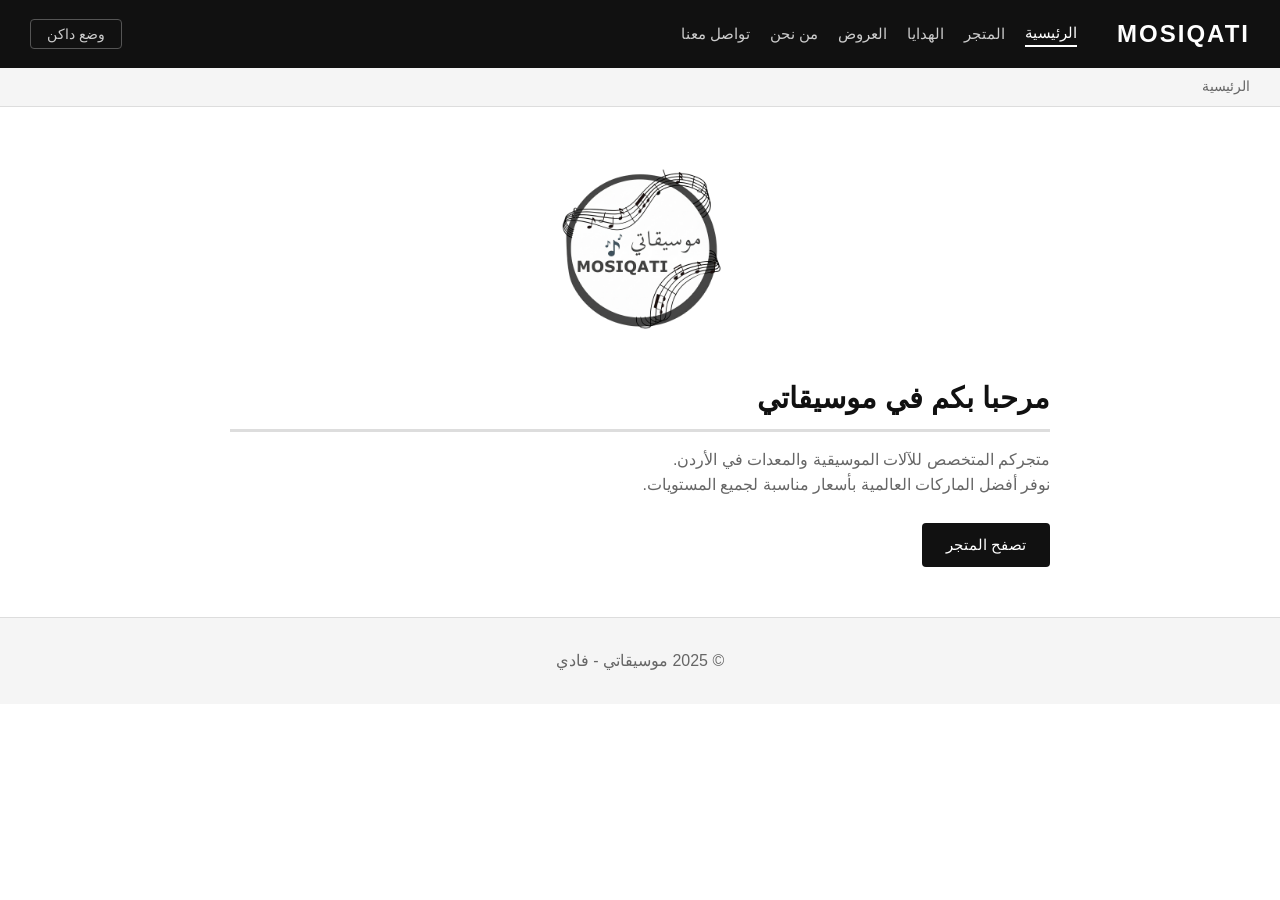
<file: index.html>
<!DOCTYPE html>
<html lang="ar" dir="rtl">
<head>
    <meta charset="UTF-8">
    <meta name="viewport" content="width=device-width, initial-scale=1.0">
    <title>موسيقاتي - الصفحة الرئيسية</title>
    <link rel="stylesheet" href="style.css">
    <script src="theme.js"></script>
</head>
<body>

<nav>
    <span class="logo">MOSIQATI</span>
    <a href="index.html">الرئيسية</a>
    <a href="store.html">المتجر</a>
    <a href="gifts.html">الهدايا</a>
    <a href="offers.html">العروض</a>
    <a href="about.html">من نحن</a>
    <a href="contact.html">تواصل معنا</a>
    <button class="theme-btn" id="themeBtn" onclick="toggleTheme()">وضع داكن</button>
</nav>
<div class="page-title-bar">الرئيسية</div>

<main>
    <div class="hero">
        <img src="Sources/Photos/Logo/Logo.png" alt="لافتة المتجر">
    </div>
    <h1>مرحبا بكم في موسيقاتي</h1>
    <p>متجركم المتخصص للآلات الموسيقية والمعدات في الأردن.<br>
       نوفر أفضل الماركات العالمية بأسعار مناسبة لجميع المستويات.</p>
    <a href="store.html" class="btn">تصفح المتجر</a>
</main>

<footer>© 2025 موسيقاتي - فادي</footer>
</body>
</html>
</file>
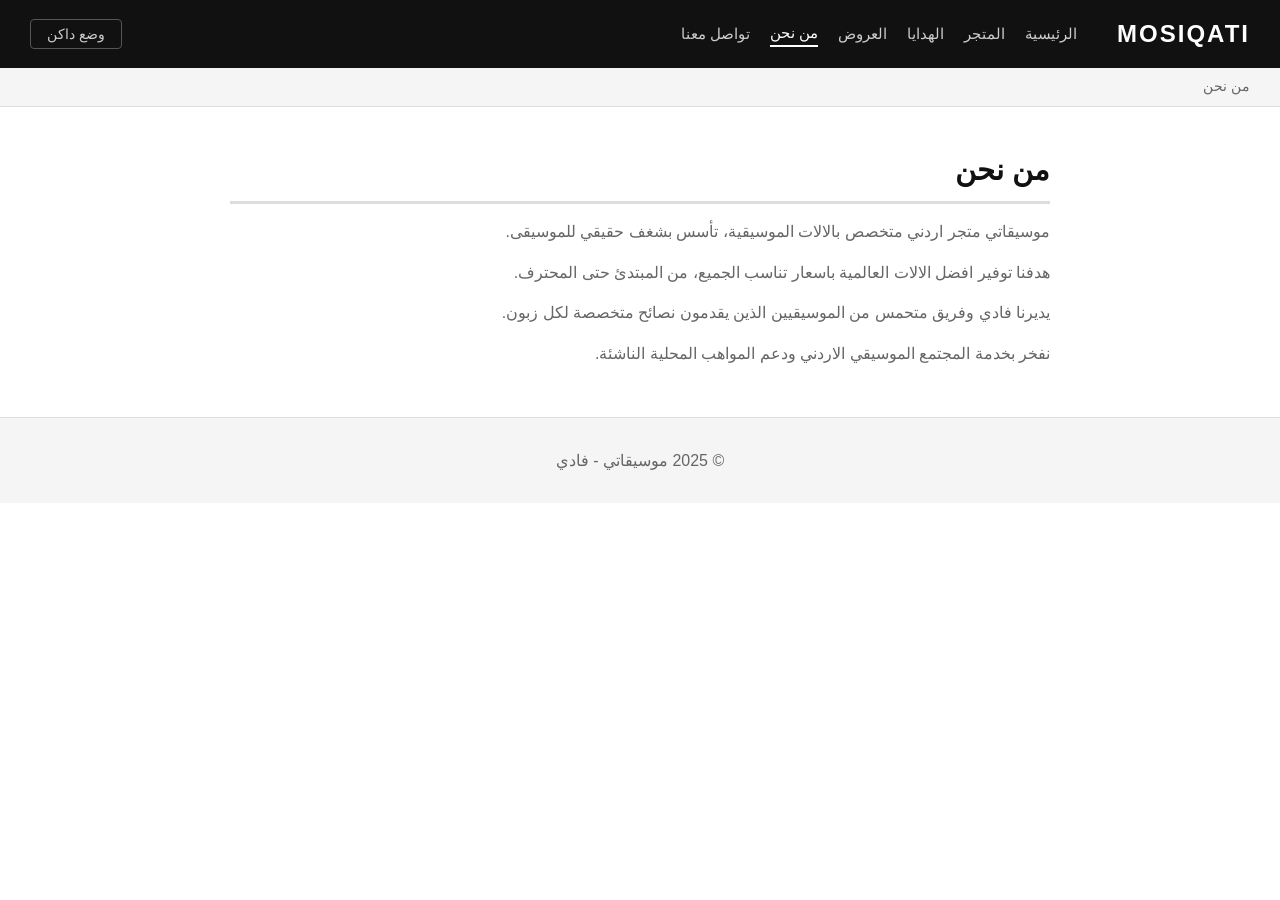
<file: about.html>
<!DOCTYPE html>
<html lang="ar" dir="rtl">
<head>
    <meta charset="UTF-8">
    <meta name="viewport" content="width=device-width, initial-scale=1.0">
    <title>موسيقاتي - من نحن</title>
    <link rel="stylesheet" href="style.css">
    <script src="theme.js"></script>
</head>
<body>
<nav>
    <span class="logo">MOSIQATI</span>
    <a href="index.html">الرئيسية</a>
    <a href="store.html">المتجر</a>
    <a href="gifts.html">الهدايا</a>
    <a href="offers.html">العروض</a>
    <a href="about.html">من نحن</a>
    <a href="contact.html">تواصل معنا</a>
    <button class="theme-btn" id="themeBtn" onclick="toggleTheme()">وضع داكن</button>
</nav>
<div class="page-title-bar">من نحن</div>
<main>
    <h1>من نحن</h1>
    <p>موسيقاتي متجر اردني متخصص بالالات الموسيقية، تأسس بشغف حقيقي للموسيقى.</p>
    <p>هدفنا توفير افضل الالات العالمية باسعار تناسب الجميع، من المبتدئ حتى المحترف.</p>
    <p>يديرنا فادي وفريق متحمس من الموسيقيين الذين يقدمون نصائح متخصصة لكل زبون.</p>
    <p>نفخر بخدمة المجتمع الموسيقي الاردني ودعم المواهب المحلية الناشئة.</p>
</main>
<footer>© 2025 موسيقاتي - فادي</footer>
</body>
</html>
</file>
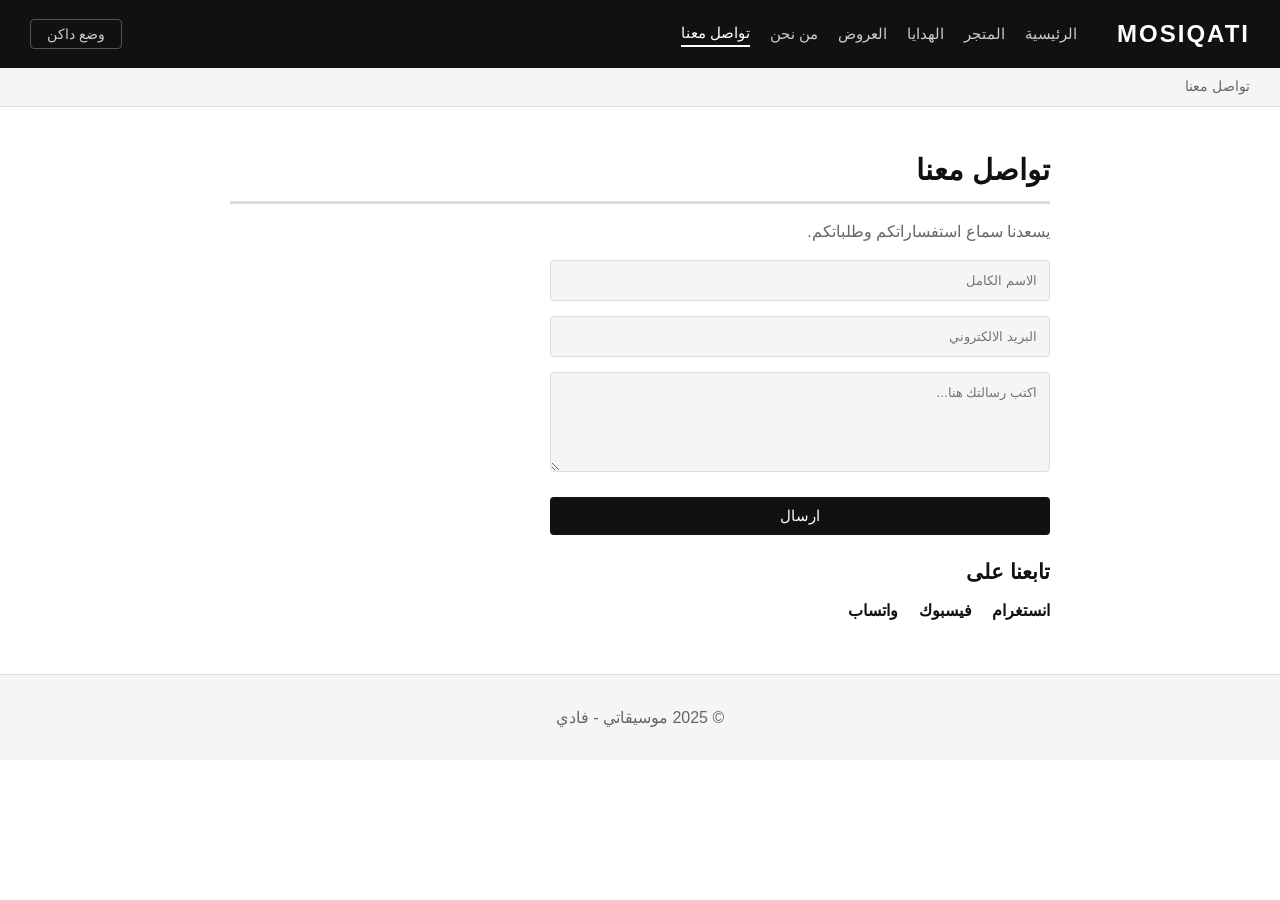
<file: contact.html>
<!DOCTYPE html>
<html lang="ar" dir="rtl">
<head>
    <meta charset="UTF-8">
    <meta name="viewport" content="width=device-width, initial-scale=1.0">
    <title>موسيقاتي - تواصل معنا</title>
    <link rel="stylesheet" href="style.css">
    <script src="theme.js"></script>
</head>
<body>
<nav>
    <span class="logo">MOSIQATI</span>
    <a href="index.html">الرئيسية</a>
    <a href="store.html">المتجر</a>
    <a href="gifts.html">الهدايا</a>
    <a href="offers.html">العروض</a>
    <a href="about.html">من نحن</a>
    <a href="contact.html">تواصل معنا</a>
    <button class="theme-btn" id="themeBtn" onclick="toggleTheme()">وضع داكن</button>
</nav>
<div class="page-title-bar">تواصل معنا</div>
<main>
    <h1>تواصل معنا</h1>
    <p>يسعدنا سماع استفساراتكم وطلباتكم.</p>
    <form>
        <input type="text" placeholder="الاسم الكامل" required>
        <input type="email" placeholder="البريد الالكتروني" required>
        <textarea placeholder="اكتب رسالتك هنا..."></textarea>
        <button type="submit" class="btn">ارسال</button>
    </form>
    <div class="social-links">
        <h2>تابعنا على</h2>
        <a href="https://instagram.com" target="_blank">انستغرام</a>
        <a href="https://facebook.com" target="_blank">فيسبوك</a>
        <a href="https://whatsapp.com" target="_blank">واتساب</a>
    </div>
</main>
<footer>© 2025 موسيقاتي - فادي</footer>
</body>
</html>
</file>
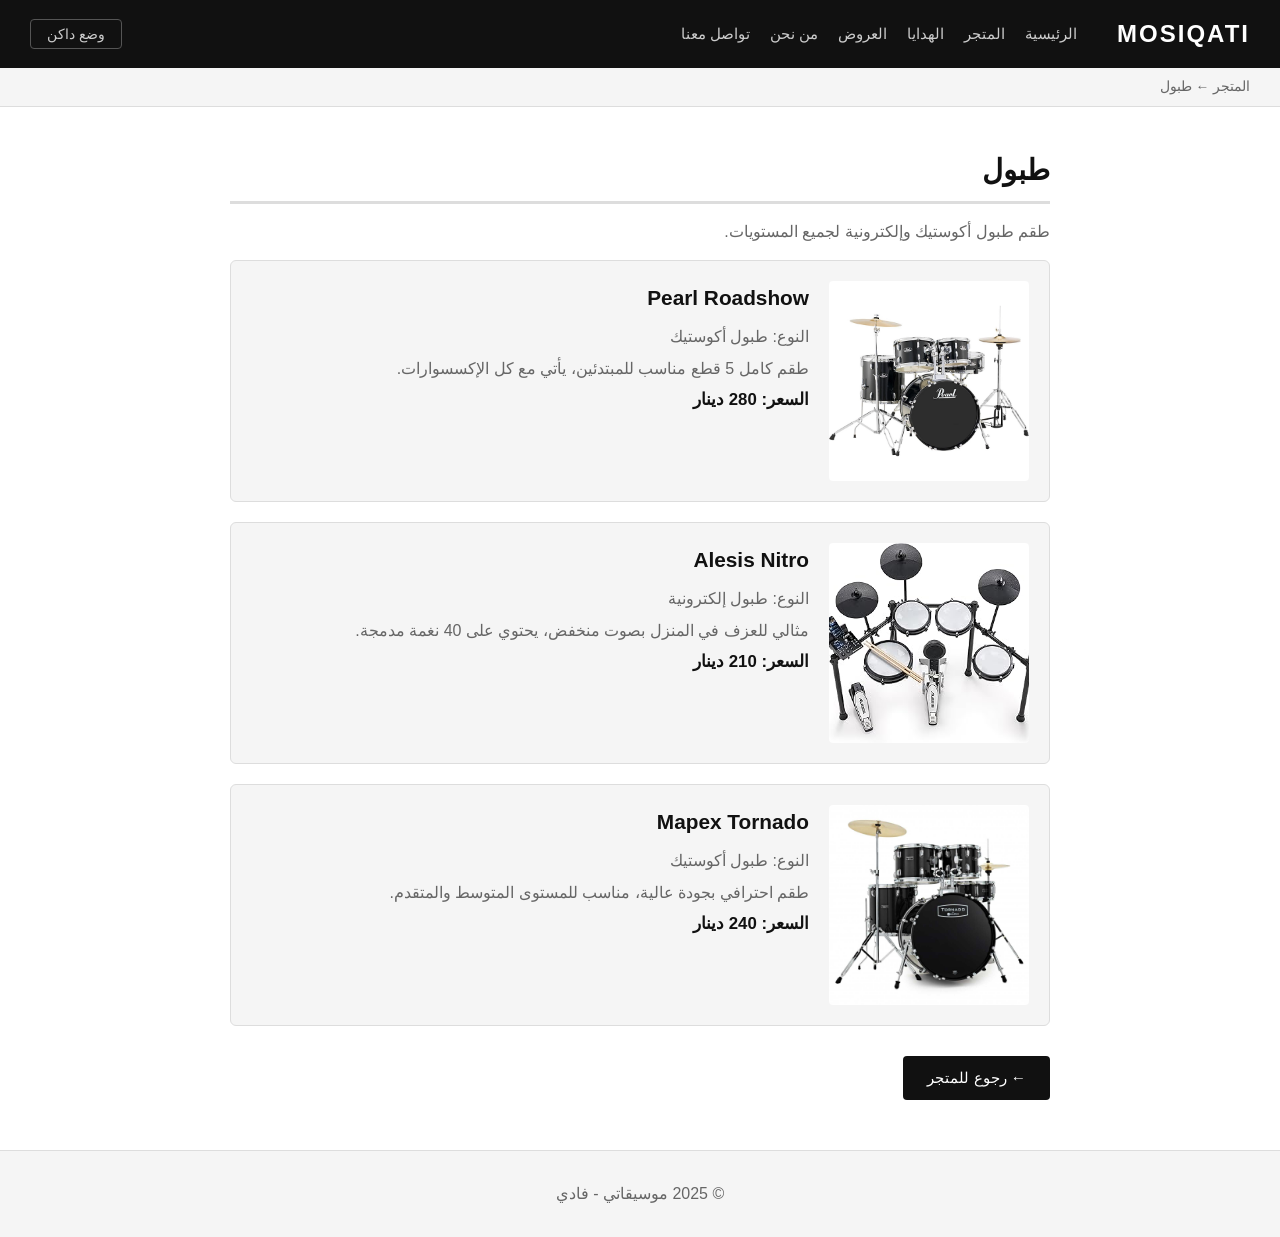
<file: drums.html>
<!DOCTYPE html>
<html lang="ar" dir="rtl">
<head>
  <meta charset="UTF-8">
  <meta name="viewport" content="width=device-width, initial-scale=1.0">
  <title>موسيقاتي - طبول</title>
  <link rel="stylesheet" href="style.css">
  <script src="theme.js"></script>
</head>
<body>

<nav>
  <span class="logo">MOSIQATI</span>
  <a href="index.html">الرئيسية</a>
  <a href="store.html">المتجر</a>
  <a href="gifts.html">الهدايا</a>
  <a href="offers.html">العروض</a>
  <a href="about.html">من نحن</a>
  <a href="contact.html">تواصل معنا</a>
  <button class="theme-btn" id="themeBtn" onclick="toggleTheme()">وضع داكن</button>
</nav>
<div class="page-title-bar">المتجر &larr; طبول</div>

<main>
  <h1>طبول</h1>
  <p>طقم طبول أكوستيك وإلكترونية لجميع المستويات.</p>

  <div class="item-card">
    <img src="Sources/Photos/Drums/Pearl Roadshow.jpg" alt="Pearl Roadshow">
    <div>
      <h2>Pearl Roadshow</h2>
      <p>النوع: طبول أكوستيك</p>
      <p>طقم كامل 5 قطع مناسب للمبتدئين، يأتي مع كل الإكسسوارات.</p>
      <p class="price">السعر: 280 دينار</p>
    </div>
  </div>

  <div class="item-card">
    <img src="Sources/Photos/Drums/Alesis Nitro.jpg" alt="Alesis Nitro">
    <div>
      <h2>Alesis Nitro</h2>
      <p>النوع: طبول إلكترونية</p>
      <p>مثالي للعزف في المنزل بصوت منخفض، يحتوي على 40 نغمة مدمجة.</p>
      <p class="price">السعر: 210 دينار</p>
    </div>
  </div>

  <div class="item-card">
    <img src="Sources/Photos/Drums/Mapex Tornado.jpg" alt="Mapex Tornado">
    <div>
      <h2>Mapex Tornado</h2>
      <p>النوع: طبول أكوستيك</p>
      <p>طقم احترافي بجودة عالية، مناسب للمستوى المتوسط والمتقدم.</p>
      <p class="price">السعر: 240 دينار</p>
    </div>
  </div>

  <a href="store.html" class="btn">← رجوع للمتجر</a>
</main>

<footer>© 2025 موسيقاتي - فادي</footer>
</body>
</html>
</file>
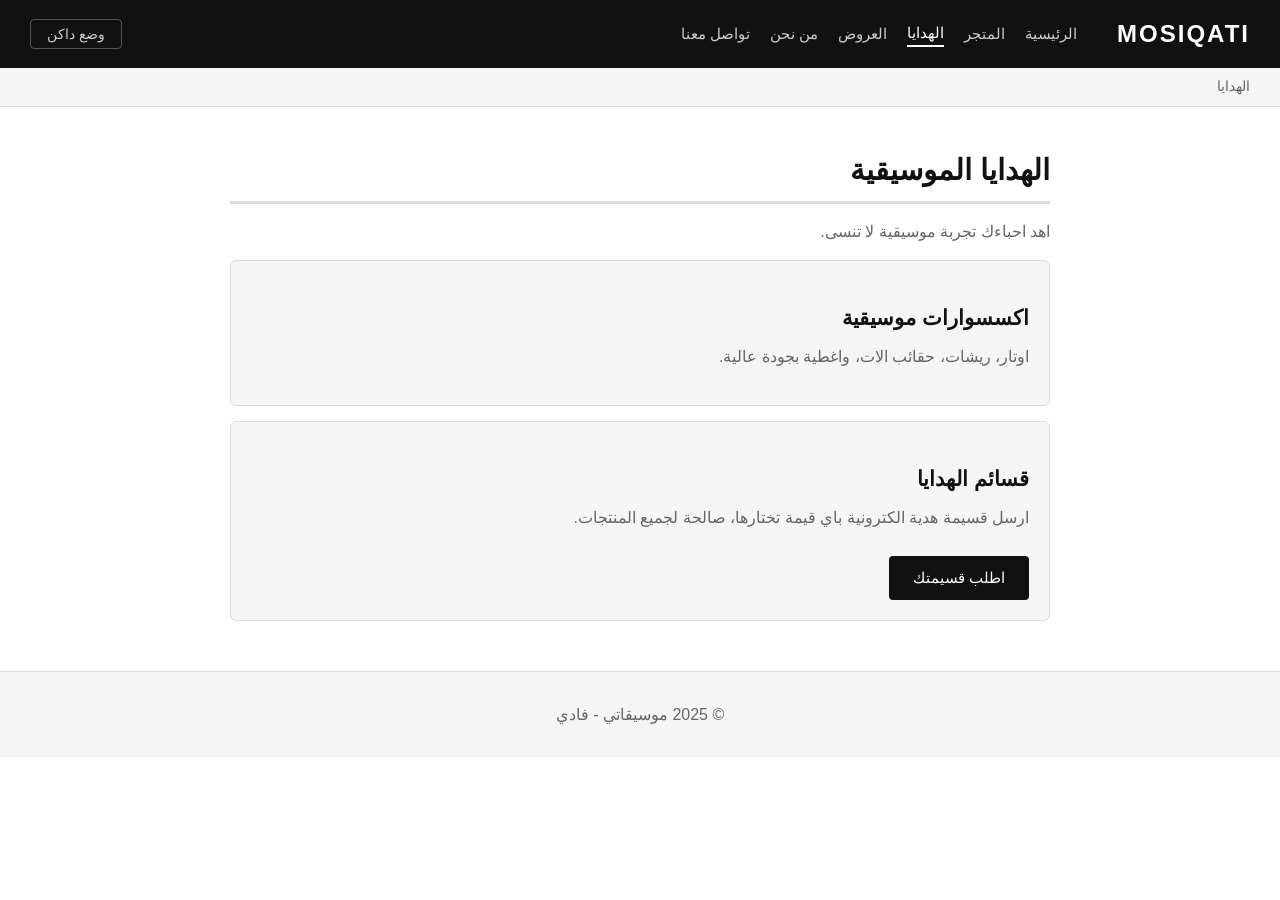
<file: gifts.html>
<!DOCTYPE html>
<html lang="ar" dir="rtl">
<head>
    <meta charset="UTF-8">
    <meta name="viewport" content="width=device-width, initial-scale=1.0">
    <title>موسيقاتي - الهدايا</title>
    <link rel="stylesheet" href="style.css">
    <script src="theme.js"></script>
</head>
<body>
<nav>
    <span class="logo">MOSIQATI</span>
    <a href="index.html">الرئيسية</a>
    <a href="store.html">المتجر</a>
    <a href="gifts.html">الهدايا</a>
    <a href="offers.html">العروض</a>
    <a href="about.html">من نحن</a>
    <a href="contact.html">تواصل معنا</a>
    <button class="theme-btn" id="themeBtn" onclick="toggleTheme()">وضع داكن</button>
</nav>
<div class="page-title-bar">الهدايا</div>
<main>
    <h1>الهدايا الموسيقية</h1>
    <p>اهد احباءك تجربة موسيقية لا تنسى.</p>
    <div class="gift-item">
        <h2>اكسسوارات موسيقية</h2>
        <p>اوتار، ريشات، حقائب الات، واغطية بجودة عالية.</p>
    </div>
    <div class="gift-item">
        <h2>قسائم الهدايا</h2>
        <p>ارسل قسيمة هدية الكترونية باي قيمة تختارها، صالحة لجميع المنتجات.</p>
        <a href="contact.html" class="btn">اطلب قسيمتك</a>
    </div>
</main>
<footer>© 2025 موسيقاتي - فادي</footer>
</body>
</html>
</file>
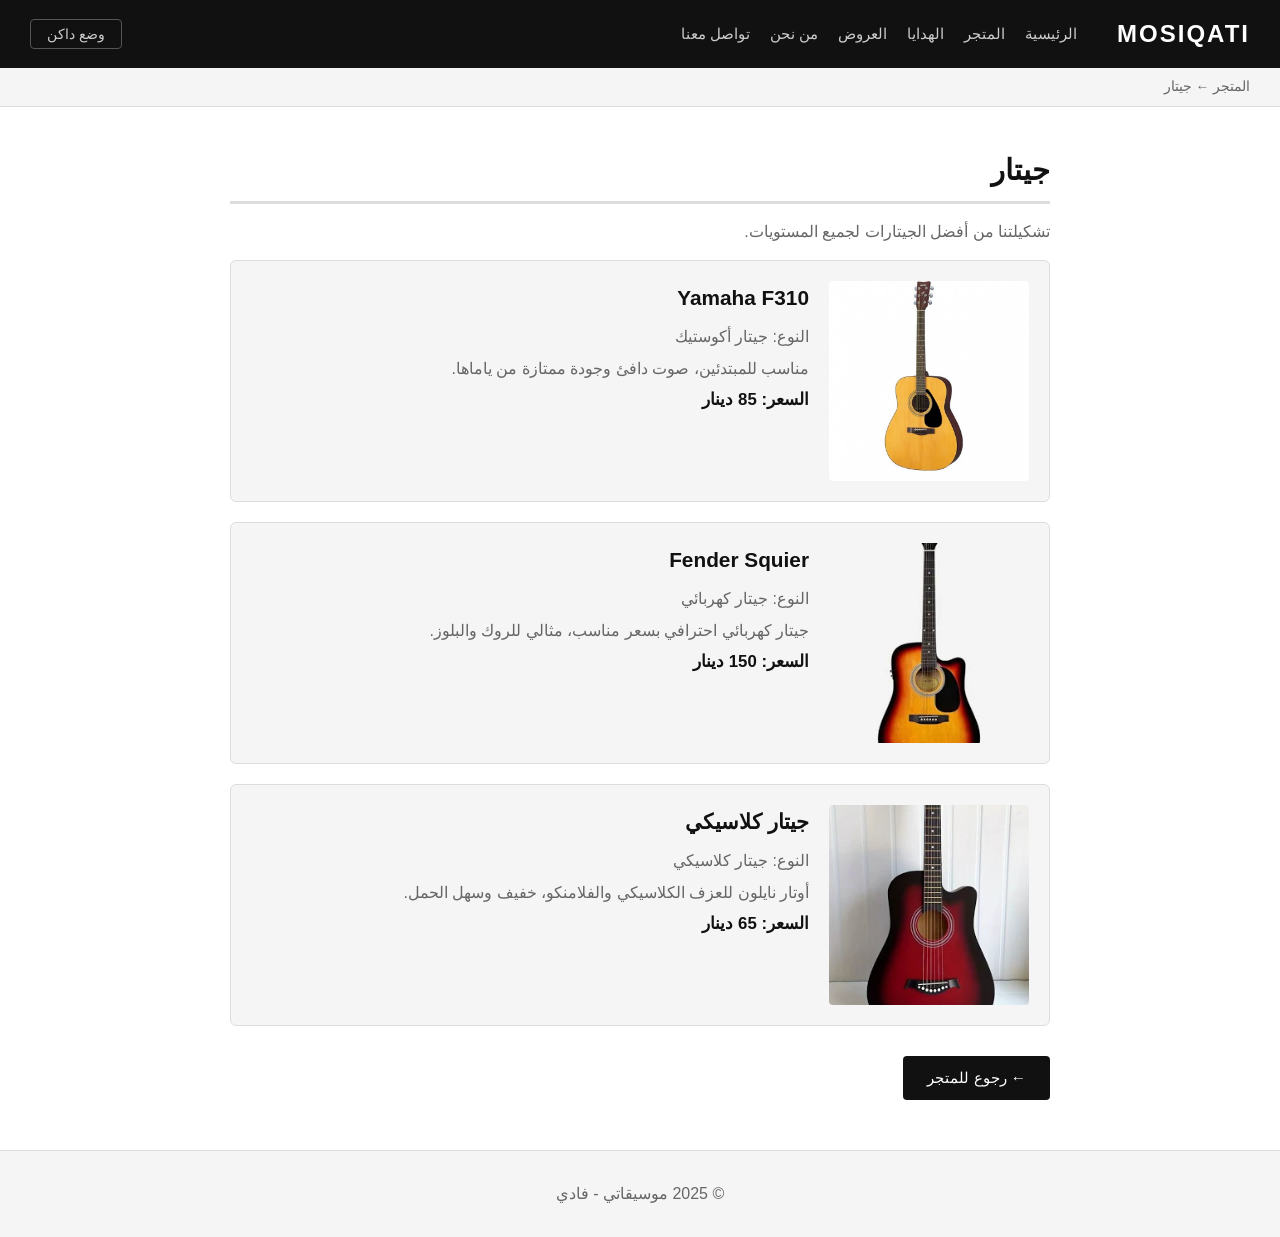
<file: guitars.html>
<!DOCTYPE html>
<html lang="ar" dir="rtl">
<head>
  <meta charset="UTF-8">
  <meta name="viewport" content="width=device-width, initial-scale=1.0">
  <title>موسيقاتي - جيتار</title>
  <link rel="stylesheet" href="style.css">
  <script src="theme.js"></script>
</head>
<body>

<nav>
  <span class="logo">MOSIQATI</span>
  <a href="index.html">الرئيسية</a>
  <a href="store.html">المتجر</a>
  <a href="gifts.html">الهدايا</a>
  <a href="offers.html">العروض</a>
  <a href="about.html">من نحن</a>
  <a href="contact.html">تواصل معنا</a>
  <button class="theme-btn" id="themeBtn" onclick="toggleTheme()">وضع داكن</button>
</nav>
<div class="page-title-bar">المتجر &larr; جيتار</div>

<main>
  <h1>جيتار</h1>
  <p>تشكيلتنا من أفضل الجيتارات لجميع المستويات.</p>

  <div class="item-card">
    <img src="Sources/Photos/Guitars/Yamaha F310.jpg" alt="Yamaha F310">
    <div>
      <h2>Yamaha F310</h2>
      <p>النوع: جيتار أكوستيك</p>
      <p>مناسب للمبتدئين، صوت دافئ وجودة ممتازة من ياماها.</p>
      <p class="price">السعر: 85 دينار</p>
    </div>
  </div>

  <div class="item-card">
    <img src="Sources/Photos/Guitars/Fender Squier.jpg" alt="Fender Squier">
    <div>
      <h2>Fender Squier</h2>
      <p>النوع: جيتار كهربائي</p>
      <p>جيتار كهربائي احترافي بسعر مناسب، مثالي للروك والبلوز.</p>
      <p class="price">السعر: 150 دينار</p>
    </div>
  </div>

  <div class="item-card">
    <img src="Sources/Photos/Guitars/classic.jpg" alt="جيتار كلاسيكي">
    <div>
      <h2>جيتار كلاسيكي</h2>
      <p>النوع: جيتار كلاسيكي</p>
      <p>أوتار نايلون للعزف الكلاسيكي والفلامنكو، خفيف وسهل الحمل.</p>
      <p class="price">السعر: 65 دينار</p>
    </div>
  </div>

  <a href="store.html" class="btn">← رجوع للمتجر</a>
</main>

<footer>© 2025 موسيقاتي - فادي</footer>
</body>
</html>
</file>
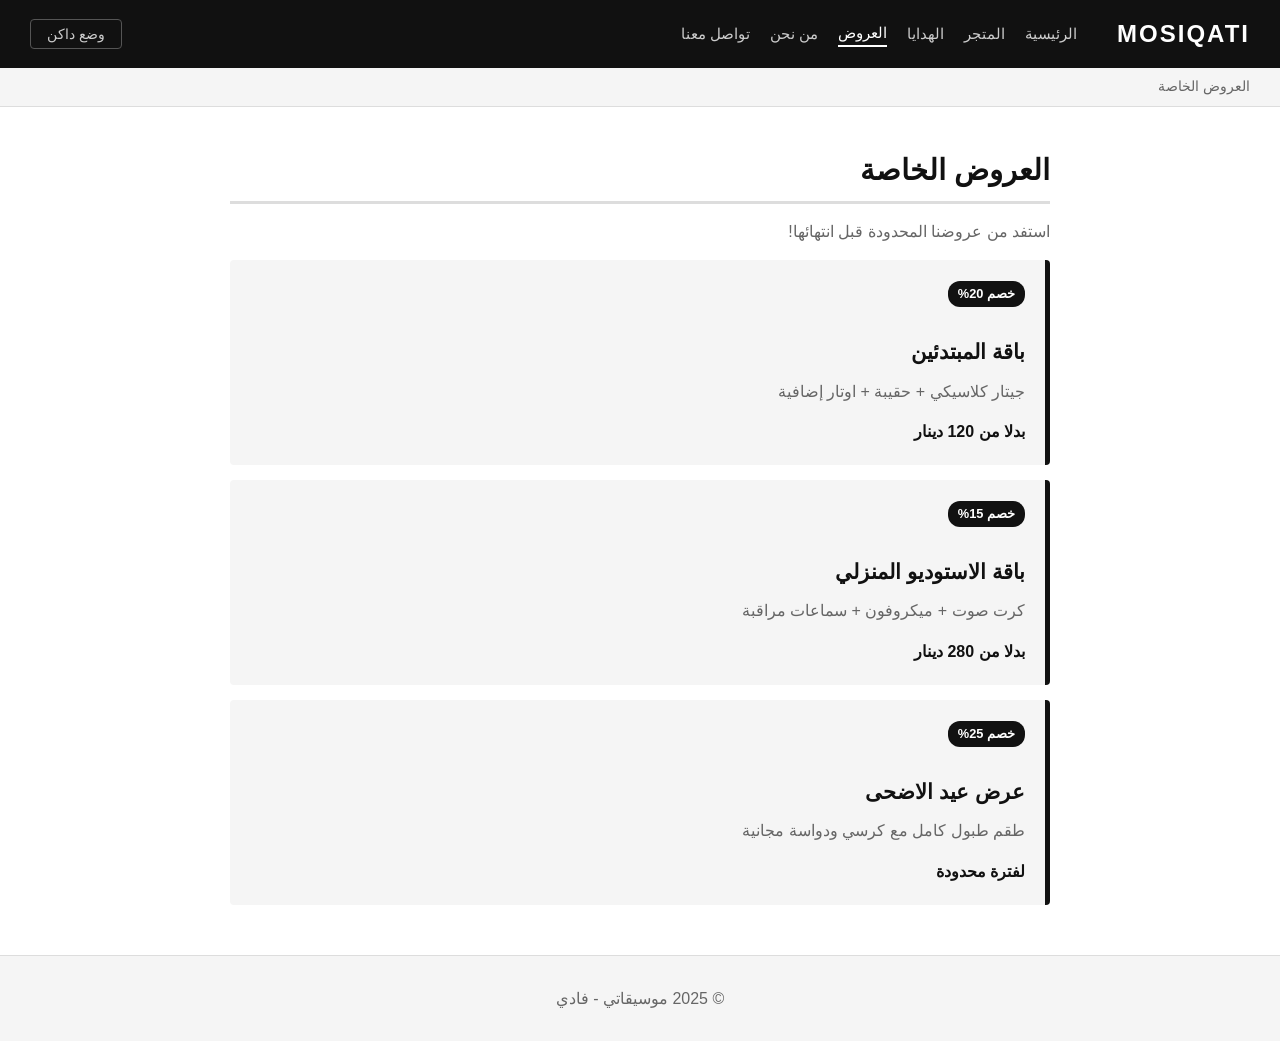
<file: offers.html>
<!DOCTYPE html>
<html lang="ar" dir="rtl">
<head>
    <meta charset="UTF-8">
    <meta name="viewport" content="width=device-width, initial-scale=1.0">
    <title>موسيقاتي - العروض الخاصة</title>
    <link rel="stylesheet" href="style.css">
    <script src="theme.js"></script>
</head>
<body>
<nav>
    <span class="logo">MOSIQATI</span>
    <a href="index.html">الرئيسية</a>
    <a href="store.html">المتجر</a>
    <a href="gifts.html">الهدايا</a>
    <a href="offers.html">العروض</a>
    <a href="about.html">من نحن</a>
    <a href="contact.html">تواصل معنا</a>
    <button class="theme-btn" id="themeBtn" onclick="toggleTheme()">وضع داكن</button>
</nav>
<div class="page-title-bar">العروض الخاصة</div>
<main>
    <h1>العروض الخاصة</h1>
    <p>استفد من عروضنا المحدودة قبل انتهائها!</p>
    <div class="offer-card">
        <span class="badge">خصم 20%</span>
        <h2>باقة المبتدئين</h2>
        <p>جيتار كلاسيكي + حقيبة + اوتار إضافية</p>
        <span>بدلا من 120 دينار</span>
    </div>
    <div class="offer-card">
        <span class="badge">خصم 15%</span>
        <h2>باقة الاستوديو المنزلي</h2>
        <p>كرت صوت + ميكروفون + سماعات مراقبة</p>
        <span>بدلا من 280 دينار</span>
    </div>
    <div class="offer-card">
        <span class="badge">خصم 25%</span>
        <h2>عرض عيد الاضحى</h2>
        <p>طقم طبول كامل مع كرسي ودواسة مجانية</p>
        <span>لفترة محدودة</span>
    </div>
</main>
<footer>© 2025 موسيقاتي - فادي</footer>
</body>
</html>
</file>
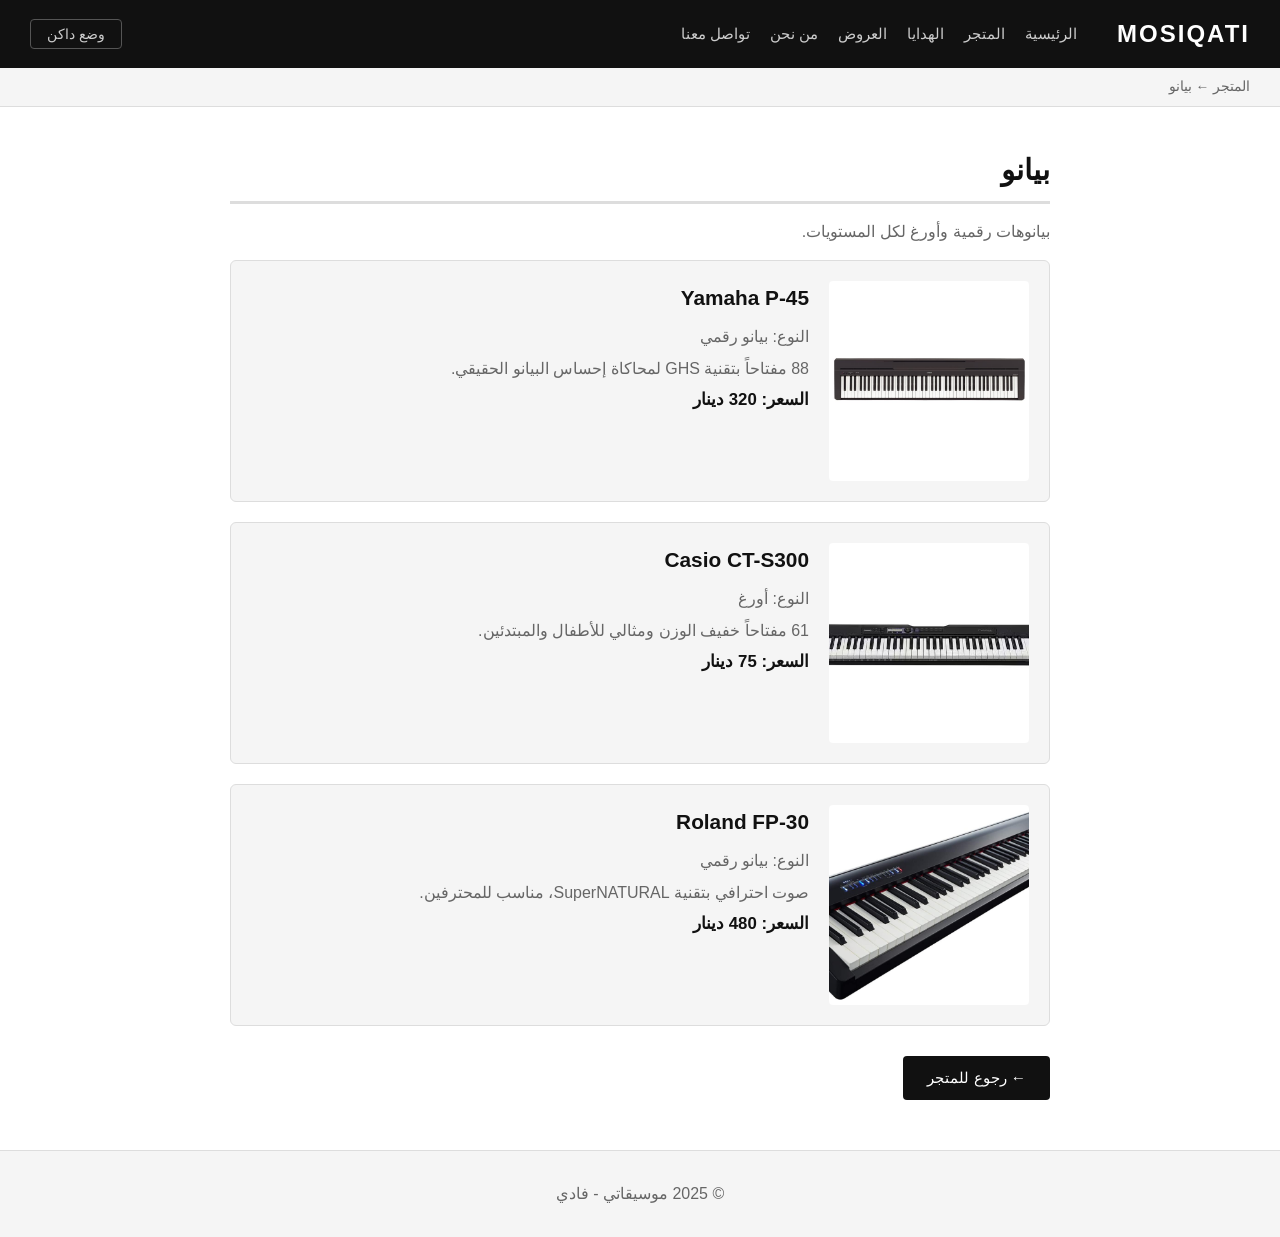
<file: piano.html>
<!DOCTYPE html>
<html lang="ar" dir="rtl">
<head>
  <meta charset="UTF-8">
  <meta name="viewport" content="width=device-width, initial-scale=1.0">
  <title>موسيقاتي - بيانو</title>
  <link rel="stylesheet" href="style.css">
  <script src="theme.js"></script>
</head>
<body>

<nav>
  <span class="logo">MOSIQATI</span>
  <a href="index.html">الرئيسية</a>
  <a href="store.html">المتجر</a>
  <a href="gifts.html">الهدايا</a>
  <a href="offers.html">العروض</a>
  <a href="about.html">من نحن</a>
  <a href="contact.html">تواصل معنا</a>
  <button class="theme-btn" id="themeBtn" onclick="toggleTheme()">وضع داكن</button>
</nav>
<div class="page-title-bar">المتجر &larr; بيانو</div>

<main>
  <h1>بيانو</h1>
  <p>بيانوهات رقمية وأورغ لكل المستويات.</p>

  <div class="item-card">
    <img src="Sources/Photos/Pianos/Yamaha P-45.jpg" alt="Yamaha P-45">
    <div>
      <h2>Yamaha P-45</h2>
      <p>النوع: بيانو رقمي</p>
      <p>88 مفتاحاً بتقنية GHS لمحاكاة إحساس البيانو الحقيقي.</p>
      <p class="price">السعر: 320 دينار</p>
    </div>
  </div>

  <div class="item-card">
    <img src="Sources/Photos/Pianos/CT-S300.jpg" alt="Casio CT-S300">
    <div>
      <h2>Casio CT-S300</h2>
      <p>النوع: أورغ</p>
      <p>61 مفتاحاً خفيف الوزن ومثالي للأطفال والمبتدئين.</p>
      <p class="price">السعر: 75 دينار</p>
    </div>
  </div>

  <div class="item-card">
    <img src="Sources/Photos/Pianos/Roland-FP-30.png" alt="Roland FP-30">
    <div>
      <h2>Roland FP-30</h2>
      <p>النوع: بيانو رقمي</p>
      <p>صوت احترافي بتقنية SuperNATURAL، مناسب للمحترفين.</p>
      <p class="price">السعر: 480 دينار</p>
    </div>
  </div>

  <a href="store.html" class="btn">← رجوع للمتجر</a>
</main>

<footer>© 2025 موسيقاتي - فادي</footer>
</body>
</html>
</file>
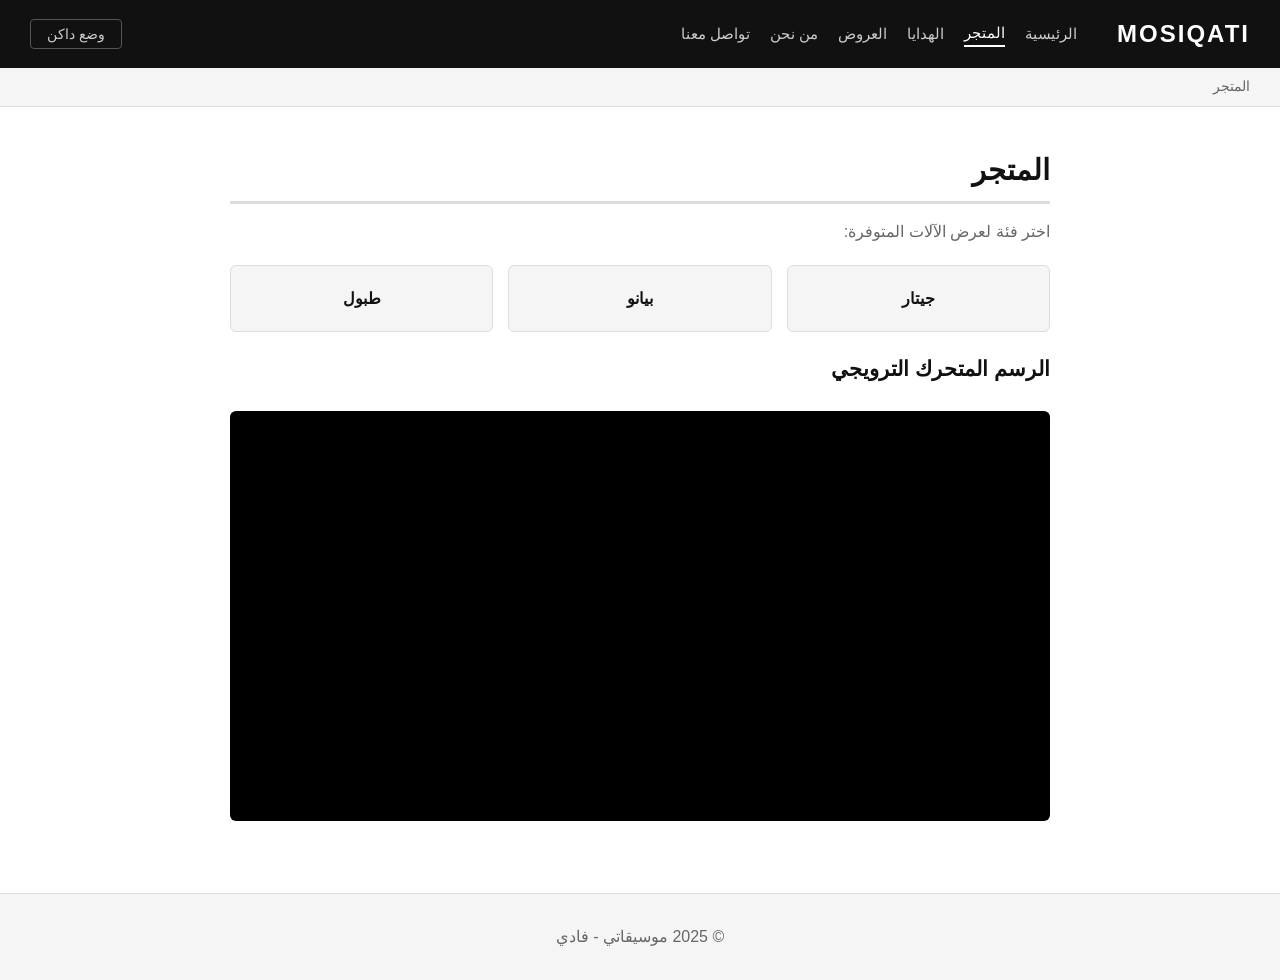
<file: store.html>
<!DOCTYPE html>
<html lang="ar" dir="rtl">
<head>
  <meta charset="UTF-8">
  <meta name="viewport" content="width=device-width, initial-scale=1.0">
  <title>موسيقاتي - المتجر</title>
  <link rel="stylesheet" href="style.css">
  <script src="theme.js"></script>
</head>
<body>

<nav>
  <span class="logo">MOSIQATI</span>
  <a href="index.html">الرئيسية</a>
  <a href="store.html">المتجر</a>
  <a href="gifts.html">الهدايا</a>
  <a href="offers.html">العروض</a>
  <a href="about.html">من نحن</a>
  <a href="contact.html">تواصل معنا</a>
  <button class="theme-btn" id="themeBtn" onclick="toggleTheme()">وضع داكن</button>
</nav>
<div class="page-title-bar">المتجر</div>

<main>
  <h1>المتجر</h1>
  <p>اختر فئة لعرض الآلات المتوفرة:</p>

  <div class="categories">
    <a href="guitars.html" class="cat-card">جيتار</a>
    <a href="piano.html"   class="cat-card">بيانو</a>
    <a href="drums.html"   class="cat-card">طبول</a>
  </div>

  <h2>الرسم المتحرك الترويجي</h2>
  <video src="Sources/Videos/Animation.mp4" autoplay loop muted></video>
</main>

<footer>© 2025 موسيقاتي - فادي</footer>
</body>
</html>
</file>
<file: style.css>
/* MOSIQATI - style.css - Version 4 (C.D3) */
* { margin: 0; padding: 0; box-sizing: border-box; }

/* THEME VARIABLES */
:root {
  --bg:     #ffffff;
  --text:   #111111;
  --card:   #f5f5f5;
  --border: #dddddd;
  --muted:  #666666;
  --nav:    #111111;
  --nav-text: #cccccc;
  --btn-bg: #111111;
  --btn-text: #ffffff;
}

html.dark {
  --bg:     #1e1e1e;
  --text:   #f0f0f0;
  --card:   #2a2a2a;
  --border: #444444;
  --muted:  #aaaaaa;
  --nav:    #111111;
  --nav-text: #cccccc;
  --btn-bg: #f0f0f0;
  --btn-text: #111111;
}

/* BASE */
html, body {
  background: var(--bg);
  color: var(--text);
  font-family: 'Segoe UI', Tahoma, sans-serif;
  direction: rtl;
  text-align: right;
  line-height: 1.6;
}

/* NAV */
nav {
  background: var(--nav);
  padding: 15px 30px;
  display: flex;
  align-items: center;
  gap: 20px;
  flex-wrap: wrap;
}

nav .logo {
  font-size: 1.5rem;
  font-weight: bold;
  color: #ffffff;
  margin-left: 20px;
  letter-spacing: 2px;
}

nav a { color: var(--nav-text); text-decoration: none; font-size: 0.95rem; }
nav a:hover { color: #ffffff; text-decoration: underline; }
nav a.active { color: #ffffff; border-bottom: 2px solid #ffffff; }

/* THEME BUTTON */
.theme-btn {
  margin-right: auto;
  background: transparent;
  color: var(--nav-text);
  border: 1px solid #555555;
  padding: 6px 16px;
  border-radius: 4px;
  cursor: pointer;
  font-size: 0.85rem;
  font-family: 'Segoe UI', Tahoma, sans-serif;
}
.theme-btn:hover { background: #333333; color: #ffffff; }

/* MAIN */
main { max-width: 860px; margin: 40px auto; padding: 0 20px; }

h1 { font-size: 1.8rem; margin-bottom: 15px; color: var(--text); border-bottom: 3px solid var(--border); padding-bottom: 8px; }
h2 { font-size: 1.3rem; margin: 20px 0 10px; color: var(--text); }
p  { margin-bottom: 15px; color: var(--muted); }

/* BUTTON */
.btn {
  display: inline-block;
  background: var(--btn-bg);
  color: var(--btn-text);
  padding: 10px 24px;
  border: none;
  border-radius: 4px;
  cursor: pointer;
  text-decoration: none;
  font-size: 0.95rem;
  margin-top: 10px;
}
.btn:hover { opacity: 0.85; }

/* HERO */
.hero { text-align: center; margin: 20px 0; }
.hero img { width: 200px; height: auto; }

/* STORE GRID */
.categories { display: flex; flex-wrap: wrap; gap: 15px; margin: 20px 0; }
.cat-card {
  background: var(--card);
  border: 1px solid var(--border);
  border-radius: 6px;
  padding: 20px;
  flex: 1 1 150px;
  text-align: center;
  color: var(--text);
  font-weight: 600;
  transition: background 0.2s, color 0.2s;
}
.cat-card:hover { background: var(--text); color: var(--bg); }
a.cat-card { text-decoration: none; display: block; }

video { width: 100%; border-radius: 6px; margin: 15px 0; background: #000; }

/* GIFTS & OFFERS */
.gift-item { background: var(--card); border: 1px solid var(--border); border-radius: 6px; padding: 20px; margin-bottom: 15px; }
.offer-card { background: var(--card); border-right: 5px solid var(--text); border-radius: 4px; padding: 20px; margin-bottom: 15px; }
.offer-card span { color: var(--text); font-weight: bold; }

/* IMPROVEMENT 4: Discount badge on offer cards */
.offer-card .badge {
  display: inline-block;
  background: var(--text);
  color: var(--bg);
  font-size: 0.8rem;
  padding: 3px 10px;
  border-radius: 12px;
  margin-bottom: 8px;
  font-weight: bold;
}

/* CONTACT FORM */
form { display: flex; flex-direction: column; gap: 15px; max-width: 500px; }
form input, form textarea {
  background: var(--card);
  border: 1px solid var(--border);
  color: var(--text);
  padding: 12px;
  border-radius: 4px;
  direction: rtl;
  font-family: 'Segoe UI', Tahoma, sans-serif;
}
form input:focus, form textarea:focus { border-color: var(--text); outline: none; }
form textarea { height: 100px; resize: vertical; }

.social-links { margin-top: 20px; }
.social-links a { color: var(--text); margin-left: 16px; text-decoration: none; font-weight: 600; }
.social-links a:hover { text-decoration: underline; }

/* FOOTER */
footer {
  text-align: center;
  padding: 30px;
  color: var(--muted);
  border-top: 1px solid var(--border);
  margin-top: 50px;
  background: var(--card);
}

/* ITEM CARDS */
.item-card {
  background: var(--card);
  border: 1px solid var(--border);
  border-radius: 6px;
  padding: 20px;
  margin-bottom: 20px;
  display: flex;
  gap: 20px;
  align-items: flex-start;
  transition: border-color 0.2s;
}
.item-card:hover { border-color: var(--text); }
.item-card img {
  width: 200px;
  height: 200px;
  object-fit: cover;
  border-radius: 4px;
  background: var(--border);
  flex-shrink: 0;
}
.item-card h2 { margin-top: 0; }
.item-card p  { margin-bottom: 6px; }
.item-card .price { font-weight: bold; color: var(--text); font-size: 1.05rem; }

/* INSTRUMENTS TABLE */
.instruments-table { width: 100%; border-collapse: collapse; margin-top: 20px; }
.instruments-table th { background: var(--text); color: var(--bg); padding: 12px 16px; text-align: right; }
.instruments-table td { padding: 12px 16px; border-bottom: 1px solid var(--border); color: var(--muted); }
.instruments-table tr:nth-child(even) td { background: var(--card); }
.instruments-table tr:hover td { background: var(--border); }

/* Page breadcrumb bar */
.page-title-bar {
  background: var(--card);
  border-bottom: 1px solid var(--border);
  padding: 8px 30px;
  font-size: 0.85rem;
  color: var(--muted);
}

/* IMPROVEMENT 5: Back to top button */
#backToTop {
  position: fixed;
  bottom: 30px;
  left: 30px;
  background: var(--btn-bg);
  color: var(--btn-text);
  border: none;
  border-radius: 4px;
  padding: 8px 14px;
  cursor: pointer;
  font-size: 0.85rem;
  display: none;
  font-family: 'Segoe UI', Tahoma, sans-serif;
}
#backToTop:hover { opacity: 0.8; }
</file>
